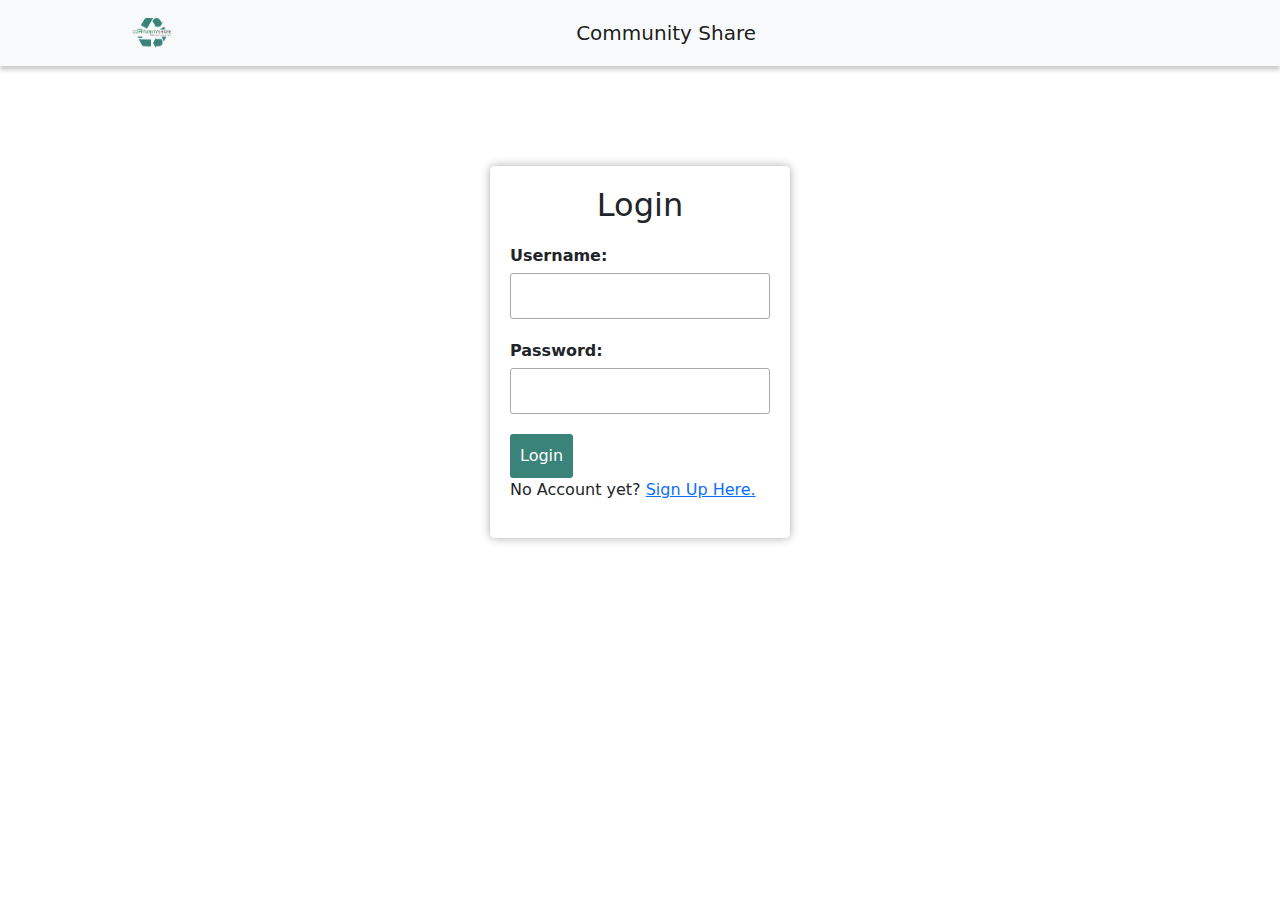
<file: client/login.html>
<!DOCTYPE html>
<html lang="en">
<head>
    <meta charset="UTF-8">
    <meta http-equiv="X-UA-Compatible" content="IE=edge">
    <meta name="viewport" content="width=device-width, initial-scale=1.0">
    <link rel="shortcut icon" href="./assets/images/cs-logo.png">
    <link href="./assets/css/bootstrap.css" rel="stylesheet">
    <link rel="stylesheet" href="./assets/css/index.css" />
    <script src="./assets/index.js" defer></script>
    <title>Login</title>
</head>
<body>
     <!-- Navigation-->
     <nav class="navbar navbar-expand-lg navbar-light bg-light">
        <div class="container px-4 px-lg-5">
            <a href="./index.html"><img src="./assets/images/cs-logo.png" alt="Logo"></a>
            <a class="navbar-brand" href="./index.html">Community Share</a>
          <br>
        </div>
    </nav>
    <!-- Login Box -->
    <div id="login-box">
      <h2>Login</h2>
      <form action="index.html">
        <label for="username">Username:</label>
        <input type="text" id="username" name="username" required/>
        <label for="password">Password:</label>
        <input type="password" id="password" name="password" required/>
        <input type="submit" value="Login" />
        <p>No Account yet? <a href="./register.html">Sign Up Here.</a></p>
      </form>
    </div>
  </body>
</html>
</file>
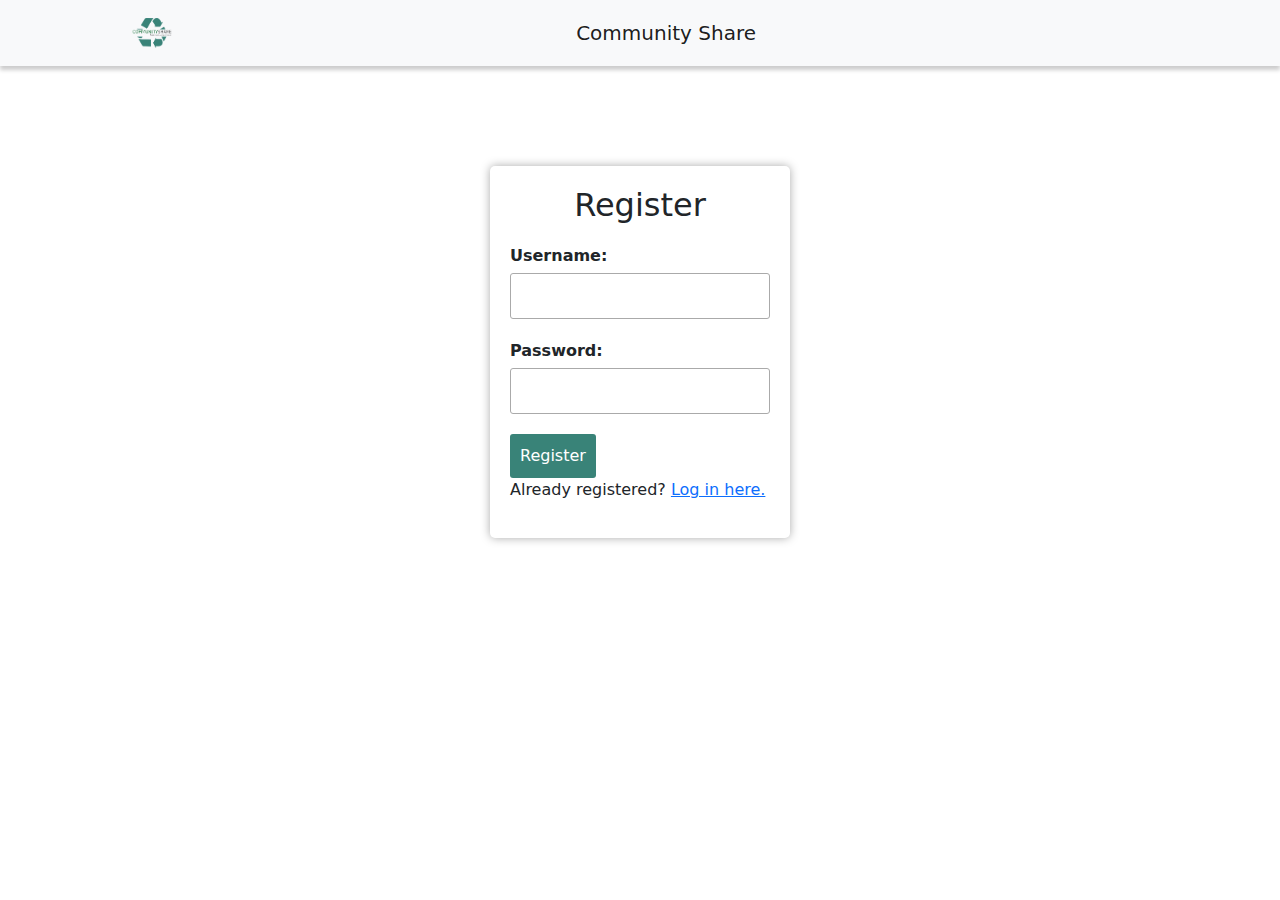
<file: client/register.html>
<!DOCTYPE html>
<html lang="en">
<head>
    <meta charset="UTF-8">
    <meta http-equiv="X-UA-Compatible" content="IE=edge">
    <meta name="viewport" content="width=device-width, initial-scale=1.0">
    <link rel="shortcut icon" href="./assets/images/cs-logo.png">
    <link href="./assets/css/bootstrap.css" rel="stylesheet">
    <link rel="stylesheet" href="./assets/css/index.css" />
    <script src="./assets/index.js" defer></script>
    <title>Register</title>
</head>
<body>
     <!-- Navigation-->
     <nav class="navbar navbar-expand-lg navbar-light bg-light">
        <div class="container px-4 px-lg-5">
            <a href="./index.html"><img src="./assets/images/cs-logo.png" alt="Logo"></a>
            <a class="navbar-brand" href="./index.html">Community Share</a>
          <br>
        </div>
    </nav>
    <!-- Register Box -->
    <div id="register-box">
      <h2>Register</h2>
      <form action="index.html">
        <label for="username">Username:</label>
        <input type="text" id="username" name="username" required />
        <label for="password">Password:</label>
        <input type="password" id="password" name="password" required />
        <input type="submit" value="Register" />
        <p>Already registered? <a href="./login.html">Log in here.</a></p>
      </form>
    </div>
  </body>
</html>
</file>
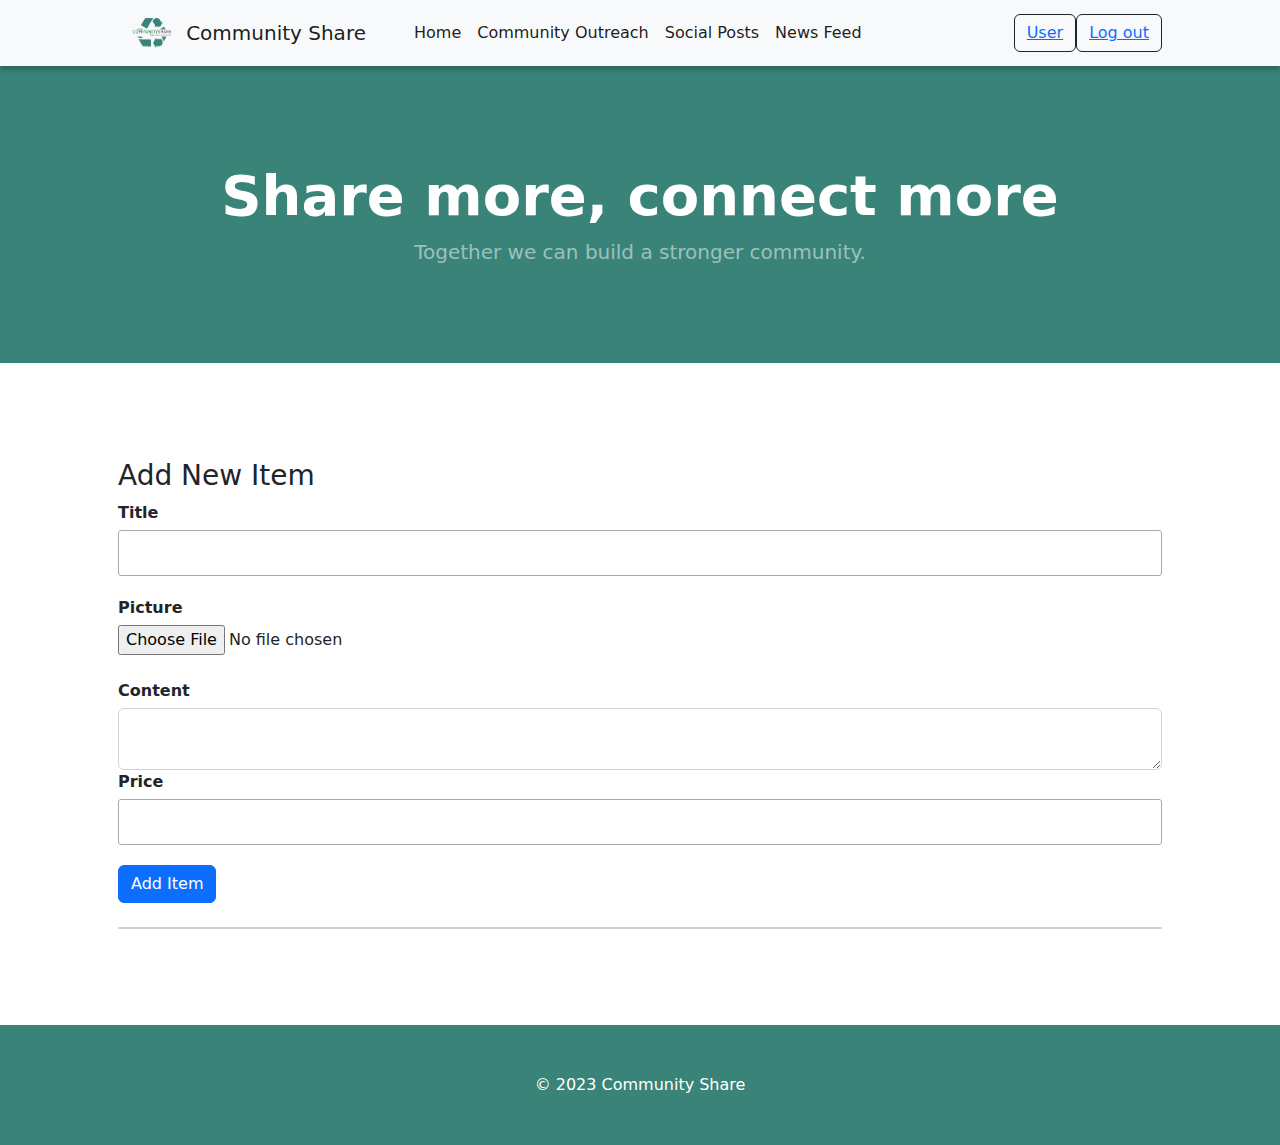
<file: client/user.html>
<!DOCTYPE html>
<html lang="en">
<head>
    <meta charset="UTF-8">
    <meta http-equiv="X-UA-Compatible" content="IE=edge">
    <meta name="viewport" content="width=device-width, initial-scale=1.0">
    <link href="./assets/css/bootstrap.css" rel="stylesheet">
    <link rel="shortcut icon" href="./assets/images/cs-logo.png">
    <link href="./assets/css/bootstrap.css" rel="stylesheet">
    <link rel="stylesheet" href="./assets/css/index.css" />
    <script src="./assets/index.js" defer></script>
    <title>Community Share</title>
</head>
<body>
     <!-- Navigation-->
     <nav class="navbar navbar-expand-lg navbar-light bg-light">
        <div class="container px-4 px-lg-5">
            <a href="./index.html"><img src="./assets/images/cs-logo.png" alt="Logo"></a>
            <a class="navbar-brand" href="./index.html">Community Share</a>
            <button class="navbar-toggler" type="button" data-bs-toggle="collapse" data-bs-target="#navbarSupportedContent" aria-controls="navbarSupportedContent" aria-expanded="false" aria-label="Toggle navigation"><span class="navbar-toggler-icon"></span></button>
            <div class="collapse navbar-collapse" id="navbarSupportedContent">
                <ul class="navbar-nav me-auto mb-2 mb-lg-0 ms-lg-4">
                    <li class="nav-item"><a class="nav-link active" aria-current="page" href="./index.html">Home</a></li>
                    <li class="nav-item"><a class="nav-link active" aria-current="page" href="./community.html">Community Outreach</a></li>
                    <li class="nav-item"><a class="nav-link active" aria-current="page" href="./social.html">Social Posts</a></li>
                    <li class="nav-item"><a class="nav-link active" aria-current="page" href="./news.html">News Feed</a></li>
                        </ul>
                </ul>
                <form class="d-flex">
                    <button class="btn btn-outline-dark"><a href="./user.html">User</a></button>
                    <button class="btn btn-outline-dark"><a href="./login.html" id="loggout">Log out</a></button>
                </form>
            </div>
        </div>
    </nav>
    <!-- Header-->
    <header class="bg-dark py-5">
        <div class="container px-4 px-lg-5 my-5">
            <div class="text-center text-white">
                <h1 class="display-4 fw-bolder">Share more, connect more</h1>
                <p class="lead fw-normal text-white-50 mb-0">Together we can build a stronger community.</p>
            </div>
        </div>
    </header>
    
<!-- Section-->
<section class="py-5">
    <div class="container px-4 px-lg-5 mt-5">
            <h3>Add New Item</h3>
                <form class="add-item-form">
                    <div class="form-group">
                        <label for="title">Title</label>
                        <input type="text" class="form-control" id="title-value">
                    </div>
                    <div class="form-item form-item-no-grow">
                        <label>Picture</label>
                        <input type="file" name="cover" class="image-cover filepond">
                      </div></br>
                    <div class="form-group">
                        <label for="content">Content</label>
                        <textarea class="form-control" id="content-value"></textarea>
                    </div>
                    <div class="form-group">
                        <label for="price">Price</label>
                        <input type="text" class="form-control" id="price-value">
                    </div>
                    <button type="submit" class="btn btn-primary">Add Item</button>
                </form><br>

            <div class="col mb-5">
                <div class="card h-100">
                    <div class="item-list row ">
                        <!--<div class="card mt-4 col-md-6 bg-ligt">
                            <div class="card-body">
                                <h5 class="item-title">Item Title</h5>
                                <h6 class="item-subtitle mb-2 text-muted">Item subtitle</h6>
                                <p class="item-text">Some quick example text to build on the item title and make up the bulk cof the item's content.</p>
                                <a href="#" class="card-link">Update</a>
                                <a href="#" class="card-link">Delete</a>
                            </div>
                        </div>-->
                    </div>
                </div>
            </div>
    </div>
</section>

    <!-- Footer-->
    <footer class="py-5 bg-dark">
        <div class="container">
            <p class="m-0 text-center text-white"> &copy; 2023 Community Share</p>
        </div>
    </footer>

</body>

</html>
</file>
<file: client/assets/css/index.css>
/* Login Page & Register Page */
#login-box, #register-box {
    width: 300px;
    margin: 100px auto;
    padding: 20px;
    background-color: #fff;
    border-radius: 5px;
    box-shadow: 0px 0px 10px #aaa;
  }
  h2 {
    text-align: center;
    margin-bottom: 20px;
  }
  label {
    display: block;
    font-weight: bold;
    margin-bottom: 5px;
  }
  input[type="text"], input[type="password"] {
    width: 100%;
    padding: 10px;
    margin-bottom: 20px;
    border-radius: 3px;
    border: 1px solid #aaa;
    box-sizing: border-box;
  }
  input[type="submit"] {
    background-color: #398378;
    color: #fff;
    border: none;
    padding: 10px;
    border-radius: 3px;
    cursor: pointer;
  }
  input[type="submit"]:hover {
    background-color: #398357;
  }

  /* Main Page */
  .navbar {
    background-color: #ffffff;
    overflow: hidden;
    box-shadow: 0 4px 4px rgba(0, 0, 0, 0.2);
  }
  
  .navbar img {
    float: left;
    height: 50px;
    padding: 10px;
  }
 
  .navbar input[type=text] {
    float: left;
    width: 40%;
    padding: 10px;
    margin: 8px 0;
    box-sizing: border-box;
    border-radius: 16px;
    background-color: #bbbbbb;
  }

  .user-icon {
    float: right;
    height: 50px;
    padding: 10px;
    width: 50px;
    height: 50px;
    border-radius: 50%;
    background-color: #ccc;
    display: flex;
    justify-content: center;
    align-items: center;
  }

  .user-icon img {
    float: right;
  }
</file>
